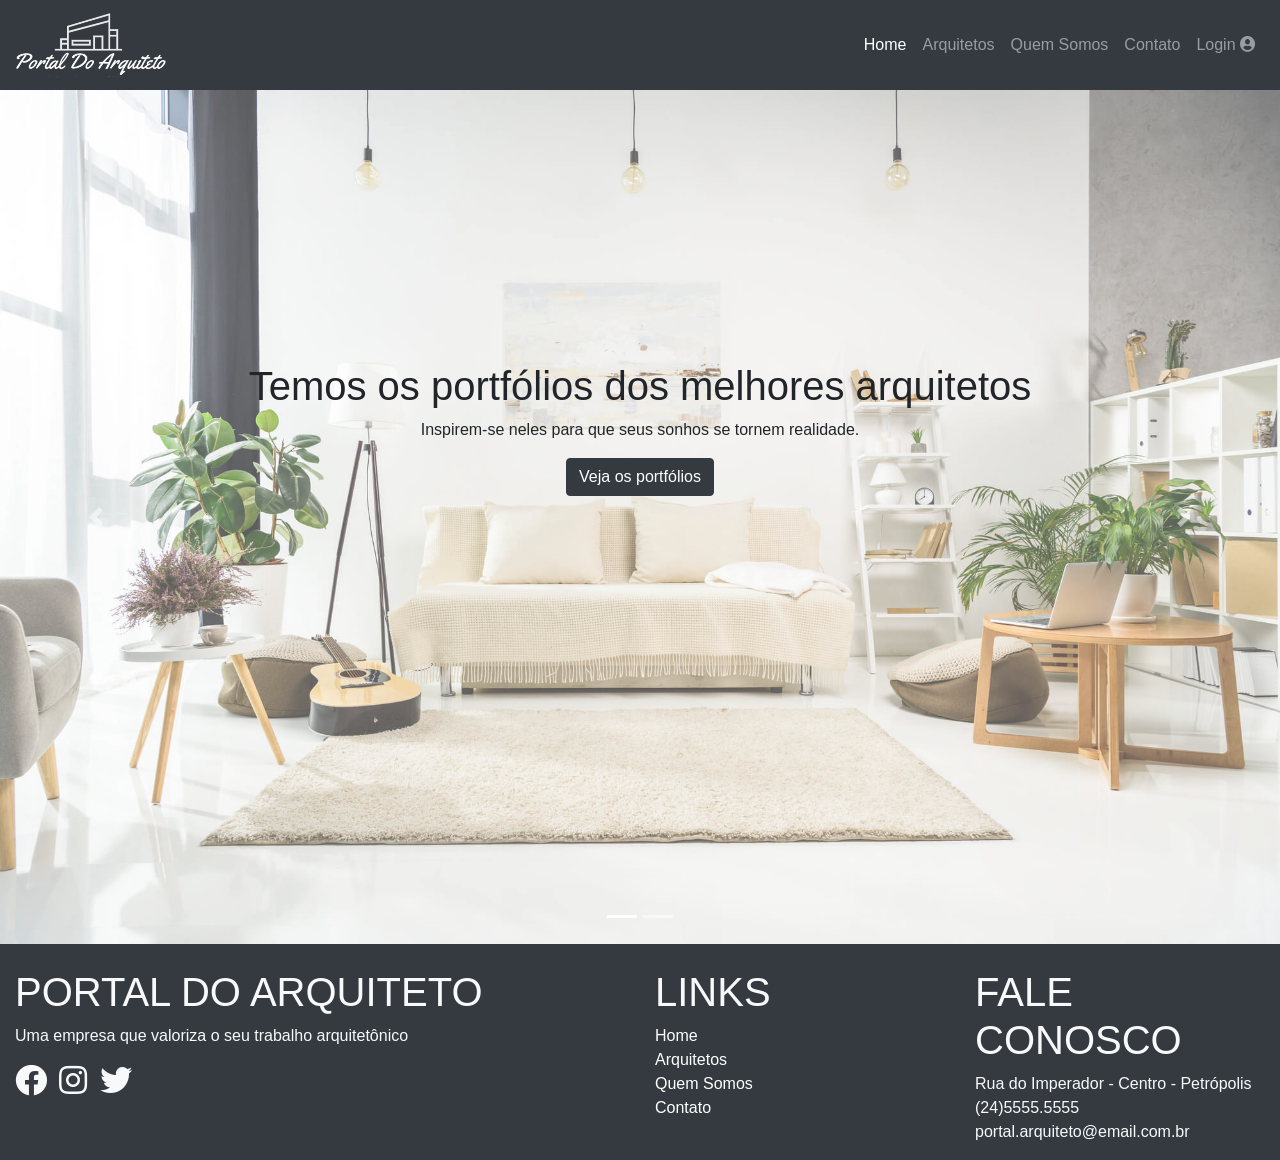
<file: ProjetoFrontEnd/index.html>
<!DOCTYPE html>
<html lang="pt-BR">

<head>
	<title>Portal do Arquiteto - Home</title>
	<meta charset="utf-8">
	<meta name="viewport" content="width=device-width, initial-scale=1">
	<link rel="sortcut icon" href="media/favicon.png" type="image/x-icon" />
	<link rel="stylesheet" href="https://maxcdn.bootstrapcdn.com/bootstrap/4.5.2/css/bootstrap.min.css">
	<script src="https://ajax.googleapis.com/ajax/libs/jquery/3.5.1/jquery.min.js"></script>
	<script src="https://cdnjs.cloudflare.com/ajax/libs/popper.js/1.16.0/umd/popper.min.js"></script>
	<script src="https://maxcdn.bootstrapcdn.com/bootstrap/4.5.2/js/bootstrap.min.js"></script>
	<link rel="stylesheet" href="https://use.fontawesome.com/releases/v5.7.0/css/all.css" />

	<style>
		.carousel-inner img {
			width: 100%;
			height: 100%;
		}
	</style>
</head>

<body>
	<noscript>Você precisa ativar o JavaScript</noscript>   
	<nav class="navbar navbar-expand-lg bg-dark navbar-dark sticky-top">
		<a class="navbar-brand" href="../index.html"><img src="media/logo-semfundo.png" alt="Portal do Arquiteto"></a>
		<button class="navbar-toggler" type="button" data-toggle="collapse" data-target="#collapsibleNavbar">
			<span class="navbar-toggler-icon"></span>
		</button>
		<div class="collapse navbar-collapse " id="collapsibleNavbar">
			<ul class="navbar-nav ml-auto">
				<li class="nav-item">
					<a class="nav-link active" href="../index.html">Home</a>
				</li>
				<li class="nav-item">
					<a class="nav-link" href="../arquitetos/arquitetos.html">Arquitetos</a>
				</li>
				<li class="nav-item">
					<a class="nav-link" href="../quem_somos/quem_somos.html">Quem Somos</a>
				</li>
				<li class="nav-item">
					<a class="nav-link" href="../contato/contato.html">Contato</a>
				</li>
				<li id="logado" class="nav-item">
					<a id='user' class='nav-link' href='../login/login.html'>Login <i
							class='fas fa-user-circle'></i></a>
				</li>
			</ul>
		</div>
	</nav>

	<div id="demo" class="carousel slide" data-ride="carousel">

		<!-- Indicators -->
		<ul class="carousel-indicators">
			<li data-target="#demo" data-slide-to="0" class="active"></li>
			<li data-target="#demo" data-slide-to="1"></li>
		</ul>

		<!-- The slideshow -->
		<div class="carousel-inner   ">
			<div class="carousel-item active">
				<img style="opacity:0.7" src="media/fundo-novo.jpg" alt="Casa Moderna">
				<div style="margin-bottom:30%" class="carousel-caption d-none d-md-block text-body">
					<h1 style="filter:drop-shadow(4px 4px 4px 4px gray) ">Temos os portfólios dos melhores arquitetos
					</h1>
					<p style="filter:drop-shadow(4px 4px 4px 4px gray)">Inspirem-se neles para que seus sonhos se tornem
						realidade.</p>
					<a href="../arquitetos/arquitetos.html"><button type="button" class="btn btn-dark mb-4 ">Veja os
							portfólios</button></a>
				</div>
			</div>
			<div class="carousel-item">
				<img style="opacity:0.7" src="media/fundo-novo-3.jpg" alt="Apto Comtemporâneo">
				<div style="margin-bottom:30%" class="carousel-caption d-none d-md-block text-body">
					<h1 style="filter:drop-shadow(4px 4px 4px 4px gray)">Temos os portfólios dos melhores arquitetos
					</h1>
					<p style="filter:drop-shadow(4px 4px 4px 4px gray)">Arquitetos monte seu portfólio.</p>
					<a href="../register/register.html"><button type="button"
							class="btn btn-dark mb-4 ">Inscreva-se</button></a>
				</div>
			</div>
		</div>

		<!-- Left and right controls -->
		<a class="carousel-control-prev" href="#demo" data-slide="prev">
			<span class="carousel-control-prev-icon"></span>
		</a>
		<a class="carousel-control-next" href="#demo" data-slide="next">
			<span class="carousel-control-next-icon"></span>
		</a>
	</div>


	<footer class="page-footer font-small pt-4 bg-dark footer-dark text-light">
		<!-- Footer Links -->
		<div class="container-fluid text-center text-md-left ">

			<!-- Grid row -->
			<div class="row">

				<!-- Grid column -->
				<div class="col-md-6 mt-md-0 mt-3">

					<!-- Content -->
					<h1>PORTAL DO ARQUITETO</h1>
					<p>Uma empresa que valoriza o seu trabalho arquitetônico</p>
					<a href="https://www.facebook.com/"><i class="fab fa-facebook fa-2x mr-2 text-light"></i></a>
					<a href="https://www.instagram.com/?hl=pt-br"><i
							class="fab fa-instagram fa-2x mr-2 text-light"></i></a>
					<a href="https://twitter.com/login?lang=pt"><i class="fab fa-twitter fa-2x mr-2 text-light"></i></a>

				</div>
				<!-- Grid column -->

				<hr class="clearfix w-100 d-md-none pb-3">

				<!-- Grid column -->
				<div class="col-md-3 mb-md-0 mb-3">

					<!-- Links -->
					<h1 class="text-uppercase">Links</h1>

					<ul class="list-unstyled">
						<li>
							<a style="color: white" href="../index.html">Home</a>
						</li>
						<li>
							<a style="color: white" href="../arquitetos/arquitetos.html">Arquitetos</a>
						</li>
						<li>
							<a style="color: white" href="../quem_somos/quem_somos.html">Quem Somos</a>
						</li>
						<li>
							<a style="color: white" href="../contato/contato.html">Contato</a>
						</li>
						
					</ul>

				</div>

				<div class="col-md-3 mb-md-0 mb-3">


					<h1 class="text-uppercase">Fale Conosco</h1>

					<ul class="list-unstyled">
						<li>
							<span>Rua do Imperador - Centro - Petrópolis</span>
						</li>
						<li>
							<span>(24)5555.5555</span>
						</li>
						<li>
							<span>portal.arquiteto@email.com.br</span>
						</li>
					</ul>
				</div>
			</div>
		</div>
	</footer>

	<script src="global.js"></script>
</body>

</html>
</file>
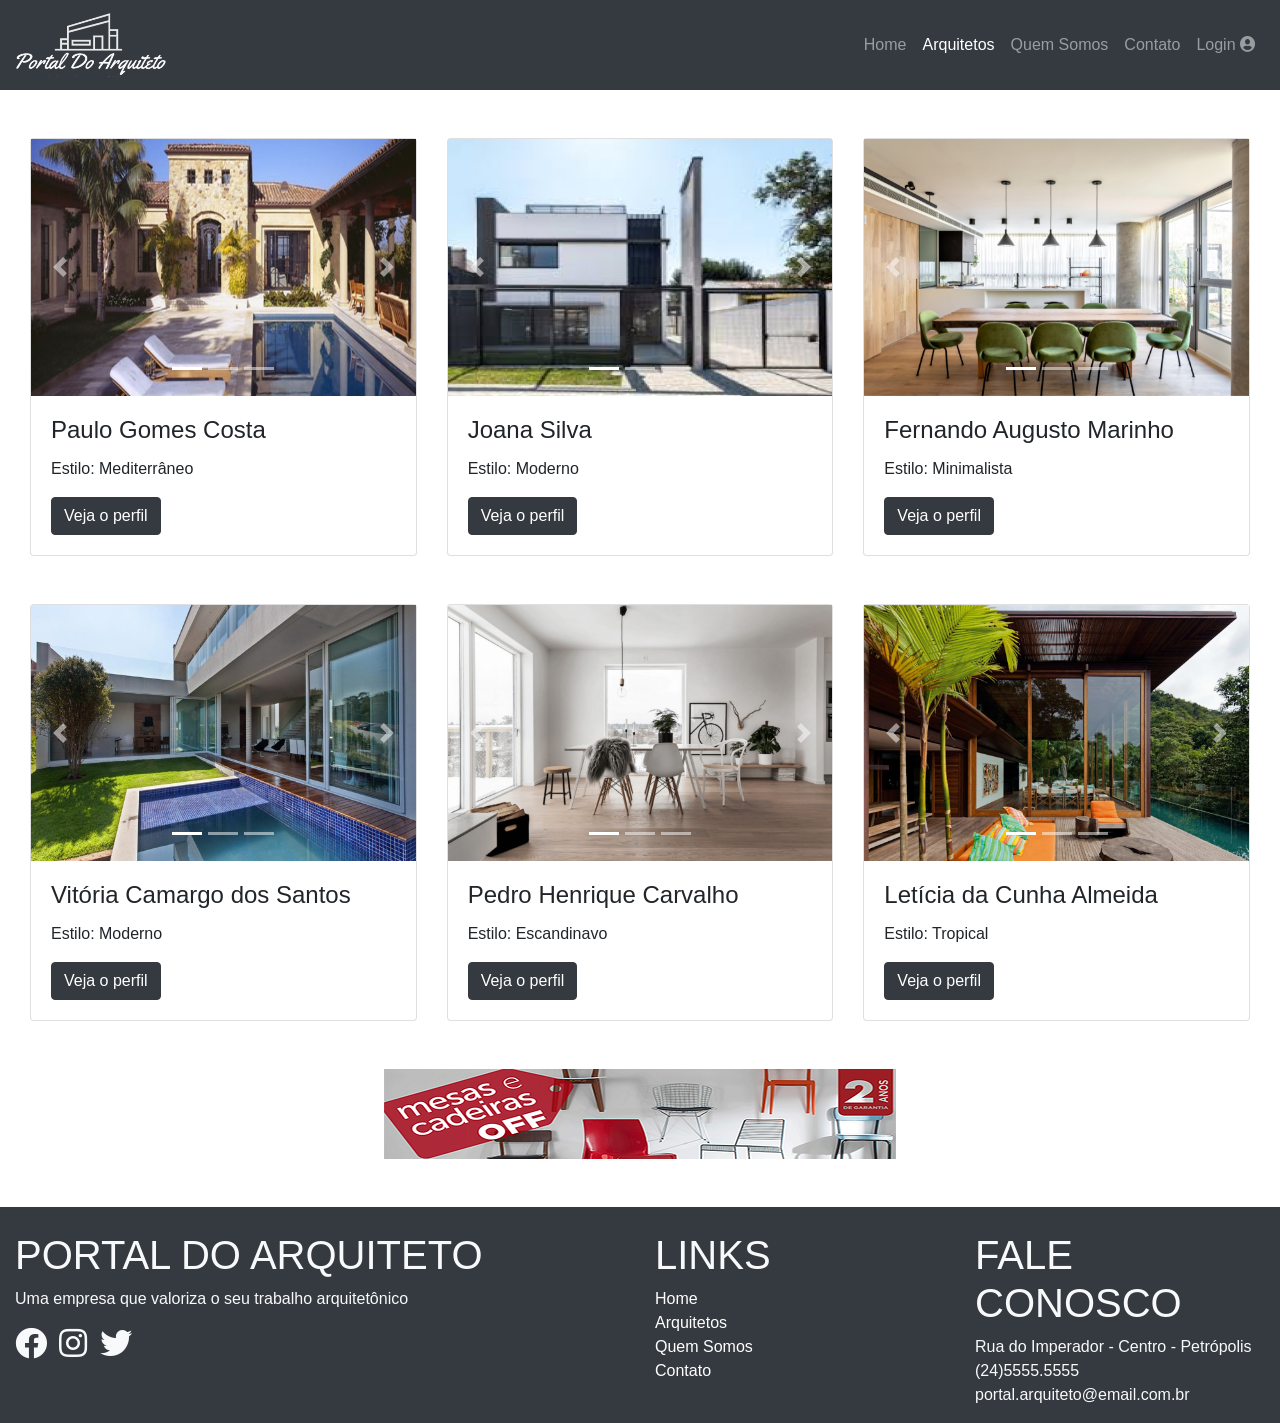
<file: ProjetoFrontEnd/arquitetos/arquitetos.html>
<!DOCTYPE html>
<html lang="pt-BR">

<head>
    <title>Portal do Arquiteto - Arquitetos</title>
    <meta charset="utf-8">
    <meta name="viewport" content="width=device-width, initial-scale=1">
    <link rel="sortcut icon" href="../media/favicon.png" type="image/x-icon" />
    <link rel="stylesheet" href="https://maxcdn.bootstrapcdn.com/bootstrap/4.5.2/css/bootstrap.min.css">
    <link rel="stylesheet" href="https://use.fontawesome.com/releases/v5.7.0/css/all.css" />
    <script src="https://ajax.googleapis.com/ajax/libs/jquery/3.5.1/jquery.min.js"></script>
    <script src="https://cdnjs.cloudflare.com/ajax/libs/popper.js/1.16.0/umd/popper.min.js"></script>
    <script src="https://maxcdn.bootstrapcdn.com/bootstrap/4.5.2/js/bootstrap.min.js"></script>

    <style>
        /* Make the image fully responsive */
        .carousel-inner img {
            width: 100%;
            height: 100%;
        }
    </style>
</head>

<body onload="slide1()">

    <noscript>Você precisa ativar o JavaScript</noscript>   
    <nav class="navbar navbar-expand-md bg-dark navbar-dark sticky-top">
        <a class="navbar-brand" href="../index.html"><img src="../media/logo-semfundo.png"></a>
        <button class="navbar-toggler" type="button" data-toggle="collapse" data-target="#collapsibleNavbar">
            <span class="navbar-toggler-icon"></span>
        </button>
        <div class="collapse navbar-collapse " id="collapsibleNavbar">
            <ul class="navbar-nav ml-auto">
                <li class="nav-item">
                    <a class="nav-link" href="../index.html">Home</a>
                </li>
                <li class="nav-item active">
                    <a class="nav-link" href="../arquitetos/arquitetos.html">Arquitetos</a>
                </li>
                <li class="nav-item">
                    <a class="nav-link" href="../quem_somos/quem_somos.html">Quem Somos</a>
                </li>
                <li class="nav-item">
                    <a class="nav-link" href="../contato/contato.html">Contato</a>
                </li>
                <li id="logado" class="nav-item">
                    <a id='user' class='nav-link' href='../login/login.html'>Login <i
                            class='fas fa-user-circle'></i></a>
                </li>
            </ul>
        </div>
    </nav>
    <div class="container-fluid ">
        <div class="row mt-5">
            <div class="col-md-12">
                <div class="card-deck ml-auto mr-auto ">
                    <div class="card">

                        <div id="demo1" class="carousel slide" data-ride="carousel">

                            <!-- Indicators -->
                            <ul class="carousel-indicators">
                                <li data-target="#demo1" data-slide-to="0" class="active"></li>
                                <li data-target="#demo1" data-slide-to="1"></li>
                                <li data-target="#demo1" data-slide-to="2"></li>
                            </ul>

                            <!-- The slideshow -->
                            <div class="carousel-inner">
                                <div class="carousel-item active">
                                    <img src="../media/mediterraneo-1.jpg" alt="Los Angeles" width="1100" height="500">
                                </div>
                                <div class="carousel-item">
                                    <img src="../media/mediterraneo-2.jpg" alt="Chicago" width="1100" height="500">
                                </div>
                                <div class="carousel-item">
                                    <img src="../media/mediterraneo-3.jpg" alt="New York" width="1100" height="500">
                                </div>
                            </div>

                            <!-- Left and right controls -->
                            <a class="carousel-control-prev" href="#demo1" data-slide="prev">
                                <span class="carousel-control-prev-icon"></span>
                            </a>
                            <a class="carousel-control-next" href="#demo1" data-slide="next">
                                <span class="carousel-control-next-icon"></span>
                            </a>
                        </div>
                        <div class="card-body">
                            <h4 class="card-title">Paulo Gomes Costa</h4>
                            <p class="card-text"> Estilo: Mediterrâneo
                            </p>
                            <a href="../profiles/profile1.html" class="btn btn-dark">Veja o perfil</a>
                        </div>
                    </div>


                    <div class="card">

                        <div id="demo2" class="carousel slide" data-ride="carousel">

                            <!-- Indicators -->
                            <ul class="carousel-indicators">
                                <li data-target="#demo2" data-slide-to="0" class="active"></li>
                                <li data-target="#demo2" data-slide-to="1"></li>
                                <li data-target="#demo2" data-slide-to="2"></li>
                            </ul>

                            <!-- The slideshow -->
                            <div class="carousel-inner">
                                <div class="carousel-item active">
                                    <img src="../media/moderno-1.jpeg" alt="Los Angeles" width="1100" height="500">
                                </div>
                                <div class="carousel-item">
                                    <img src="../media/moderno-2.jpg" alt="Chicago" width="1100" height="500">
                                </div>
                                <div class="carousel-item">
                                    <img src="../media/moderno-3.jpg" alt="New York" width="1100" height="500">
                                </div>
                            </div>

                            <!-- Left and right controls -->
                            <a class="carousel-control-prev" href="#demo2" data-slide="prev">
                                <span class="carousel-control-prev-icon"></span>
                            </a>
                            <a class="carousel-control-next" href="#demo2" data-slide="next">
                                <span class="carousel-control-next-icon"></span>
                            </a>
                        </div>
                        <div class="card-body">
                            <h4 class="card-title">Joana Silva</h4>
                            <p class="card-text">Estilo: Moderno
                            </p>
                            <a href="../profiles/profile2.html" class="btn btn-dark">Veja o perfil</a>
                        </div>
                    </div>


                    <div class="card">

                        <div id="demo3" class="carousel slide" data-ride="carousel">

                            <!-- Indicators -->
                            <ul class="carousel-indicators">
                                <li data-target="#demo3" data-slide-to="0" class="active"></li>
                                <li data-target="#demo3" data-slide-to="1"></li>
                                <li data-target="#demo3" data-slide-to="2"></li>
                            </ul>

                            <!-- The slideshow -->
                            <div class="carousel-inner">
                                <div class="carousel-item active">
                                    <img src="../media/minimalista-1.jpg" alt="Los Angeles" width="1100" height="500">
                                </div>
                                <div class="carousel-item">
                                    <img src="../media/minimalista-2.jpg" alt="Chicago" width="1100" height="500">
                                </div>
                                <div class="carousel-item">
                                    <img src="../media/minimalista-3.jpg" alt="New York" width="1100" height="500">
                                </div>
                            </div>

                            <!-- Left and right controls -->
                            <a class="carousel-control-prev" href="#demo3" data-slide="prev">
                                <span class="carousel-control-prev-icon"></span>
                            </a>
                            <a class="carousel-control-next" href="#demo3" data-slide="next">
                                <span class="carousel-control-next-icon"></span>
                            </a>
                        </div>
                        <div class="card-body">
                            <h4 class="card-title">Fernando Augusto Marinho</h4>
                            <p class="card-text">Estilo: Minimalista
                            </p>
                            <a href="../profiles/profile3.html" class="btn btn-dark">Veja o perfil</a>
                        </div>
                    </div>
                </div>
            </div>
        </div>




        <div class="row mt-5">
            <div class="col-md-12">
                <div class="card-deck ml-auto mr-auto mb-5">
                    <div class="card">

                        <div id="demo4" class="carousel slide" data-ride="carousel">

                            <!-- Indicators -->
                            <ul class="carousel-indicators">
                                <li data-target="#demo4" data-slide-to="0" class="active"></li>
                                <li data-target="#demo4" data-slide-to="1"></li>
                                <li data-target="#demo4" data-slide-to="2"></li>
                            </ul>

                            <!-- The slideshow -->
                            <div class="carousel-inner">
                                <div class="carousel-item active">
                                    <img src="../media/moderno-vitoria1.jpg" alt="Los Angeles" width="1100"
                                        height="500">
                                </div>
                                <div class="carousel-item">
                                    <img src="../media/moderno-vitoria2.jpg" alt="Chicago" width="1100" height="500">
                                </div>
                                <div class="carousel-item">
                                    <img src="../media/moderno-vitoria3.jpg" alt="New York" width="1100" height="500">
                                </div>
                            </div>

                            <!-- Left and right controls -->
                            <a class="carousel-control-prev" href="#demo4" data-slide="prev">
                                <span class="carousel-control-prev-icon"></span>
                            </a>
                            <a class="carousel-control-next" href="#demo4" data-slide="next">
                                <span class="carousel-control-next-icon"></span>
                            </a>
                        </div>
                        <div class="card-body">
                            <h4 class="card-title">Vitória Camargo dos Santos</h4>
                            <p class="card-text">Estilo: Moderno
                            </p>
                            <a href="../profiles/profile4.html" class="btn btn-dark">Veja o perfil</a>
                        </div>
                    </div>


                    <div class="card">

                        <div id="demo5" class="carousel slide" data-ride="carousel">

                            <!-- Indicators -->
                            <ul class="carousel-indicators">
                                <li data-target="#demo5" data-slide-to="0" class="active"></li>
                                <li data-target="#demo5" data-slide-to="1"></li>
                                <li data-target="#demo5" data-slide-to="2"></li>
                            </ul>

                            <!-- The slideshow -->
                            <div class="carousel-inner">
                                <div class="carousel-item active">
                                    <img src="../media/escandinavo-1.png" alt="Los Angeles" width="1100" height="500">
                                </div>
                                <div class="carousel-item">
                                    <img src="../media/escandinavo-2.jpg" alt="Chicago" width="1100" height="500">
                                </div>
                                <div class="carousel-item">
                                    <img src="../media/escandinavo-3.jpg" alt="New York" width="1100" height="500">
                                </div>
                            </div>

                            <!-- Left and right controls -->
                            <a class="carousel-control-prev" href="#demo5" data-slide="prev">
                                <span class="carousel-control-prev-icon"></span>
                            </a>
                            <a class="carousel-control-next" href="#demo5" data-slide="next">
                                <span class="carousel-control-next-icon"></span>
                            </a>
                        </div>
                        <div class="card-body">
                            <h4 class="card-title">Pedro Henrique Carvalho</h4>
                            <p class="card-text"> Estilo: Escandinavo
                            </p>
                            <a href="../profiles/profile5.html" class="btn btn-dark">Veja o perfil</a>
                        </div>
                    </div>


                    <div class="card">

                        <div id="demo6" class="carousel slide" data-ride="carousel">

                            <!-- Indicators -->
                            <ul class="carousel-indicators">
                                <li data-target="#demo6" data-slide-to="0" class="active"></li>
                                <li data-target="#demo6" data-slide-to="1"></li>
                                <li data-target="#demo6" data-slide-to="2"></li>
                            </ul>

                            <!-- The slideshow -->
                            <div class="carousel-inner">
                                <div class="carousel-item active">
                                    <img src="../media/tropical-1.jpg" alt="Los Angeles" width="1100" height="500">
                                </div>
                                <div class="carousel-item">
                                    <img src="../media/tropical-2.jpg" alt="Chicago" width="1100" height="500">
                                </div>
                                <div class="carousel-item">
                                    <img src="../media/tropical-3.jpg" alt="New York" width="1100" height="500">
                                </div>
                            </div>

                            <!-- Left and right controls -->
                            <a class="carousel-control-prev" href="#demo6" data-slide="prev">
                                <span class="carousel-control-prev-icon"></span>
                            </a>
                            <a class="carousel-control-next" href="#demo6" data-slide="next">
                                <span class="carousel-control-next-icon"></span>
                            </a>
                        </div>
                        <div class="card-body">
                            <h4 class="card-title">Letícia da Cunha Almeida</h4>
                            <p class="card-text">Estilo: Tropical
                            </p>
                            <a href="../profiles/profile6.html" class="btn btn-dark">Veja o perfil</a>
                        </div>
                    </div>

                </div>
            </div>
        </div>
    </div>

    <div>
        <div class="row">
            <div class="col-md-12 mb-5">
                <img class="img-fluid mx-auto d-block" id="imgtopo">
            </div>
        </div>
    </div>

    <footer class="page-footer font-small pt-4 bg-dark footer-dark text-light">
        <!-- Footer Links -->
        <div class="container-fluid text-center text-md-left ">

            <!-- Grid row -->
            <div class="row">

                <!-- Grid column -->
                <div class="col-md-6 mt-md-0 mt-3">

                    <!-- Content -->
                    <h1>PORTAL DO ARQUITETO</h1>
                    <p>Uma empresa que valoriza o seu trabalho arquitetônico</p>
                    <a href="https://www.facebook.com/"><i class="fab fa-facebook fa-2x mr-2 text-light"></i></a>
                    <a href="https://www.instagram.com/?hl=pt-br"><i
                            class="fab fa-instagram fa-2x mr-2 text-light"></i></a>
                    <a href="https://twitter.com/login?lang=pt"><i class="fab fa-twitter fa-2x mr-2 text-light"></i></a>

                </div>
                <!-- Grid column -->

                <hr class="clearfix w-100 d-md-none pb-3">

                <!-- Grid column -->
                <div class="col-md-3 mb-md-0 mb-3">

                    <!-- Links -->
                    <h1 class="text-uppercase">Links</h1>

                    <ul class="list-unstyled">
                        <li>
                            <a style="color: white" href="../index.html">Home</a>
                        </li>
                        <li>
                            <a style="color: white" href="../arquitetos/arquitetos.html">Arquitetos</a>
                        </li>
                        <li>
                            <a style="color: white" href="../quem_somos/quem_somos.html">Quem Somos</a>
                        </li>
                        <li>
                            <a style="color: white" href="../contato/contato.html">Contato</a>
                        </li>
                        
                    </ul>

                </div>

                <div class="col-md-3 mb-md-0 mb-3">


                    <h1 class="text-uppercase">Fale Conosco</h1>

                    <ul class="list-unstyled">
                        <li>
                            <span>Rua do Imperador - Centro - Petrópolis</span>
                        </li>
                        <li>
                            <span>(24)5555.5555</span>
                        </li>
                        <li>
                            <span>portal.arquiteto@email.com.br</span>
                        </li>
                    </ul>
                </div>
            </div>
        </div>
    </footer>

    <script type="text/javascript">
        function slide1() {
            document.getElementById('imgtopo').src = "../media/banner1.png";
            setTimeout("slide2()", 4000)
        }
        function slide2() {
            document.getElementById('imgtopo').src = "../media/banner2.png";
            setTimeout("slide3()", 4000)
        }
        function slide3() {
            document.getElementById('imgtopo').src = "../media/banner3.png";
            setTimeout("slide1()", 4000)
        }
    </script>

    <script src="../global.js"></script>

</body>

</html>
</file>
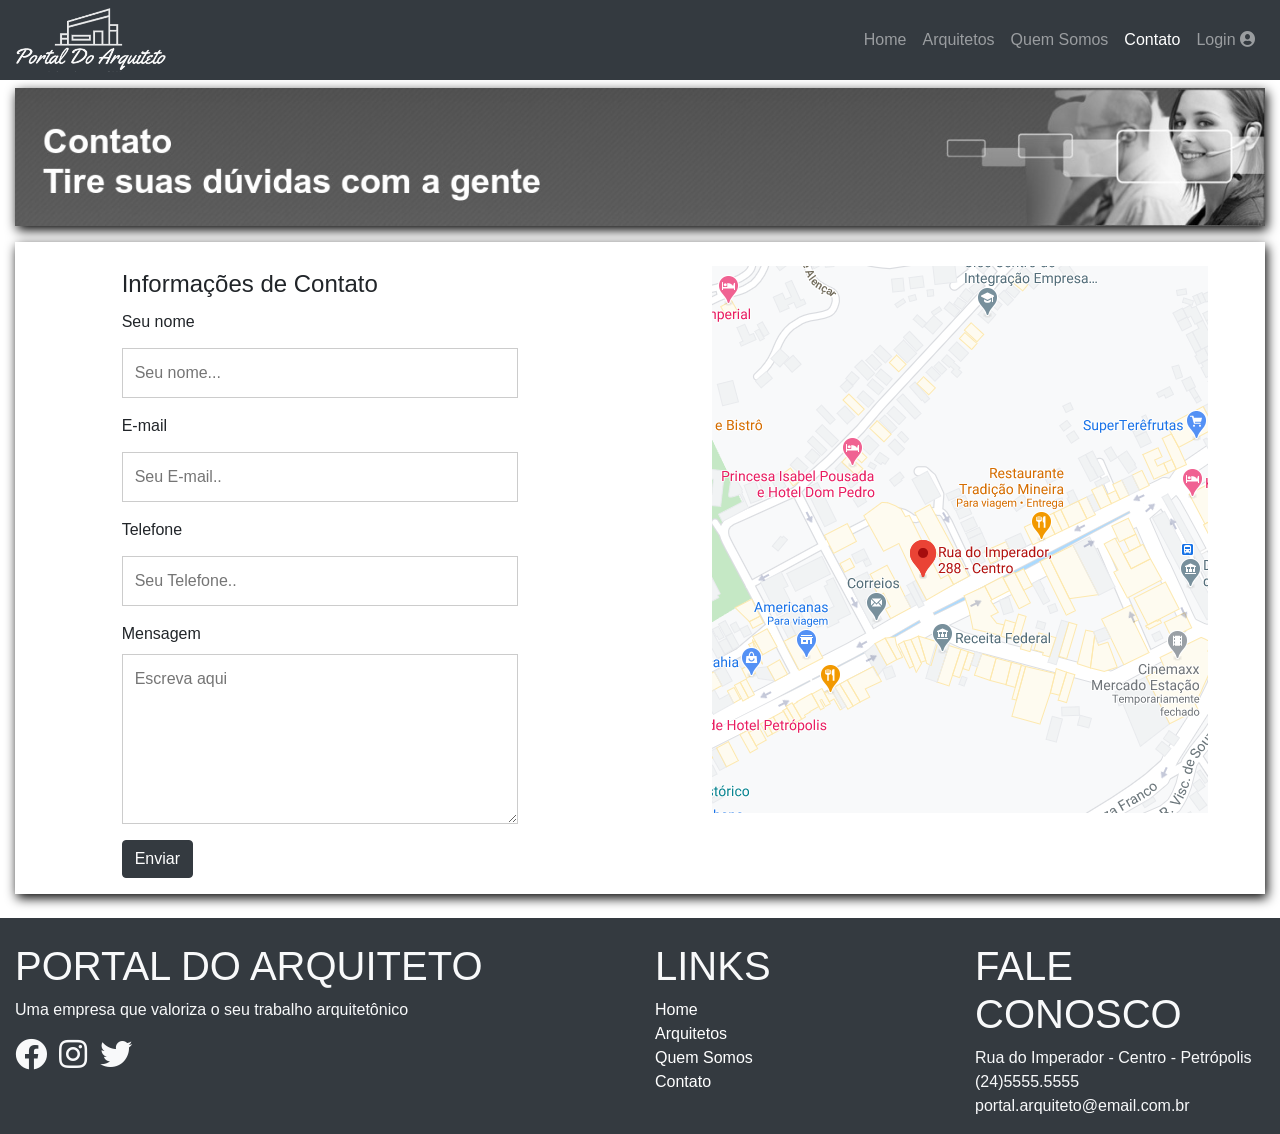
<file: ProjetoFrontEnd/contato/contato.html>
<html lang="pt-BR">

<head>
    <title>Portal do Arquiteto - Contato</title>
    <meta charset="utf-8">
    <meta name="viewport" content="width=device-width, initial-scale=1">
    <link rel="sortcut icon" href="../media/favicon.png" type="image/x-icon" />
    <link rel="stylesheet" href="contato.css">
    <link rel="stylesheet" href="https://maxcdn.bootstrapcdn.com/bootstrap/4.5.2/css/bootstrap.min.css">
    <link rel="stylesheet" href="https://use.fontawesome.com/releases/v5.7.0/css/all.css"
        integrity="sha384-lZN37f5QGtY3VHgisS14W3ExzMWZxybE1SJSEsQp9S+oqd12jhcu+A56Ebc1zFSJ" crossorigin="anonymous">
    <script src="https://ajax.googleapis.com/ajax/libs/jquery/3.5.1/jquery.min.js"></script>
    <script src="https://cdnjs.cloudflare.com/ajax/libs/popper.js/1.16.0/umd/popper.min.js"></script>
    <script src="https://maxcdn.bootstrapcdn.com/bootstrap/4.5.2/js/bootstrap.min.js"></script>
</head>

<body>
    <noscript>Você precisa ativar o JavaScript</noscript>   
    <nav class="navbar navbar-expand-md bg-dark navbar-dark sticky-top">
        <a href="../index.html"><img src="../media/logo-semfundo.png" alt="logo voltar para página principal"></a>
        <button class="navbar-toggler" type="button" data-toggle="collapse" data-target="#collapsibleNavbar">
            <span class="navbar-toggler-icon"></span>
        </button>
        <div class="collapse navbar-collapse " id="collapsibleNavbar">
            <ul class="navbar-nav ml-auto">
                <li class="nav-item">
                    <a class="nav-link" href="../index.html">Home</a>
                </li>
                <li class="nav-item">
                    <a class="nav-link" href="../arquitetos/arquitetos.html">Arquitetos</a>
                </li>
                <li class="nav-item">
                    <a class="nav-link" href="../quem_somos/quem_somos.html">Quem Somos</a>
                </li>
                <li class="nav-item active ">
                    <a class="nav-link" href="../contato/contato.html">Contato</a>
                </li>
                <li id="logado" class="nav-item">
					<a id='user' class='nav-link' href='../login/login.html'>Login <i
							class='fas fa-user-circle'></i></a>
				</li>
            </ul>
        </div>
    </nav>

    <div class="container-fluid mb-4" style="filter:drop-shadow(2px 4px 6px black) ">
        <div>
            <img class="img-fluid w-100 mt-2" src="../media/topo.jpg" alt="banner contato">
        </div>
        <div class="corpo">
            <div class="row mt-3">
                <div class="col-md-4 col-sm-8 col-8 ml-auto mr-auto mt-4">
                    <form>
                        <fieldset>
                            <legend>Informações de Contato</legend>
                            <label for="nome">Seu nome</label>
                            <input type="text" id="nome" nome="nome" placeholder="Seu nome... " required>
                            <label for="email">E-mail</label>
                            <input type="email" id="email" email="E-mail" placeholder="Seu E-mail.." required>
                            <label for="telefone">Telefone</label>
                            <input type="text" id="telefone" telefone="telefone" placeholder="Seu Telefone.. " required>
                            <label for="mensagem">Mensagem</label>
                            <textarea id="mensagem" mensagem="mensagem" placeholder="Escreva aqui" required
                                style="height:170px"></textarea>
                        </fieldset>
                        <button type="submit" class="btn btn-dark mt-3 ">Enviar</button>
                    </form>
                </div>
                <div class="col-md-6">
                    <div class="mapa mt-4">
                        <a
                            href="https://www.google.com/maps/place/Rua+do+Imperador,+288+-+Centro,+Petr%C3%B3polis+-+RJ,+25620-000/@-22.5082792,-43.1748957,17z/data=!3m1!4b1!4m5!3m4!1s0x990f5cf4d6a253:0x4e4e60b9e156a5e!8m2!3d-22.5082792!4d-43.172707">
                            <img class="img-fluid mx-auto d-block" src="../media/mapalogo.png"
                                alt="mapa portal do arquiteto">
                        </a>
                    </div>
                </div>
            </div>
        </div>
    </div>
    <footer class="page-footer font-small pt-4 bg-dark footer-dark text-light">
        <!-- Footer Links -->
        <div class="container-fluid text-center text-md-left ">

            <!-- Grid row -->
            <div class="row">

                <!-- Grid column -->
                <div class="col-md-6 mt-md-0 mt-3">

                    <!-- Content -->
                    <h1>PORTAL DO ARQUITETO</h1>
                    <p>Uma empresa que valoriza o seu trabalho arquitetônico</p>
                    <a href="https://www.facebook.com/"><i
                            class="fab fa-facebook fa-2x mr-2 text-light"></i></a>
                    <a href="https://www.instagram.com/?hl=pt-br"><i
                            class="fab fa-instagram fa-2x mr-2 text-light"></i></a>
                    <a href="https://twitter.com/login?lang=pt"><i
                            class="fab fa-twitter fa-2x mr-2 text-light"></i></a>

                </div>
                <!-- Grid column -->

                <hr class="clearfix w-100 d-md-none pb-3">

                <!-- Grid column -->
                <div class="col-md-3 mb-md-0 mb-3">

                    <!-- Links -->
                    <h1 class="text-uppercase">Links</h1>

                    <ul class="list-unstyled">
                        <li>
                            <a style="color: white" href="../index.html">Home</a>
                        </li>
                        <li>
                            <a style="color: white" href="../arquitetos/arquitetos.html">Arquitetos</a>
                        </li>
                        <li>
                            <a style="color: white" href="../quem_somos/quem_somos.html">Quem Somos</a>
                        </li>
                        <li>
                            <a style="color: white" href="../contato/contato.html">Contato</a>
                        </li>
        
                    </ul>

                </div>

                <div class="col-md-3 mb-md-0 mb-3">


                    <h1 class="text-uppercase">Fale Conosco</h1>

                    <ul class="list-unstyled">
                        <li>
                            <span>Rua do Imperador - Centro - Petrópolis</span>
                        </li>
                        <li>
                            <span>(24)5555.5555</span>
                        </li>
                        <li>
                            <span>portal.arquiteto@email.com.br</span>
                        </li>
                    </ul>
                </div>
            </div>
        </div>
    </footer>
    <script src="../global.js"></script>
</body>

</html>
</file>
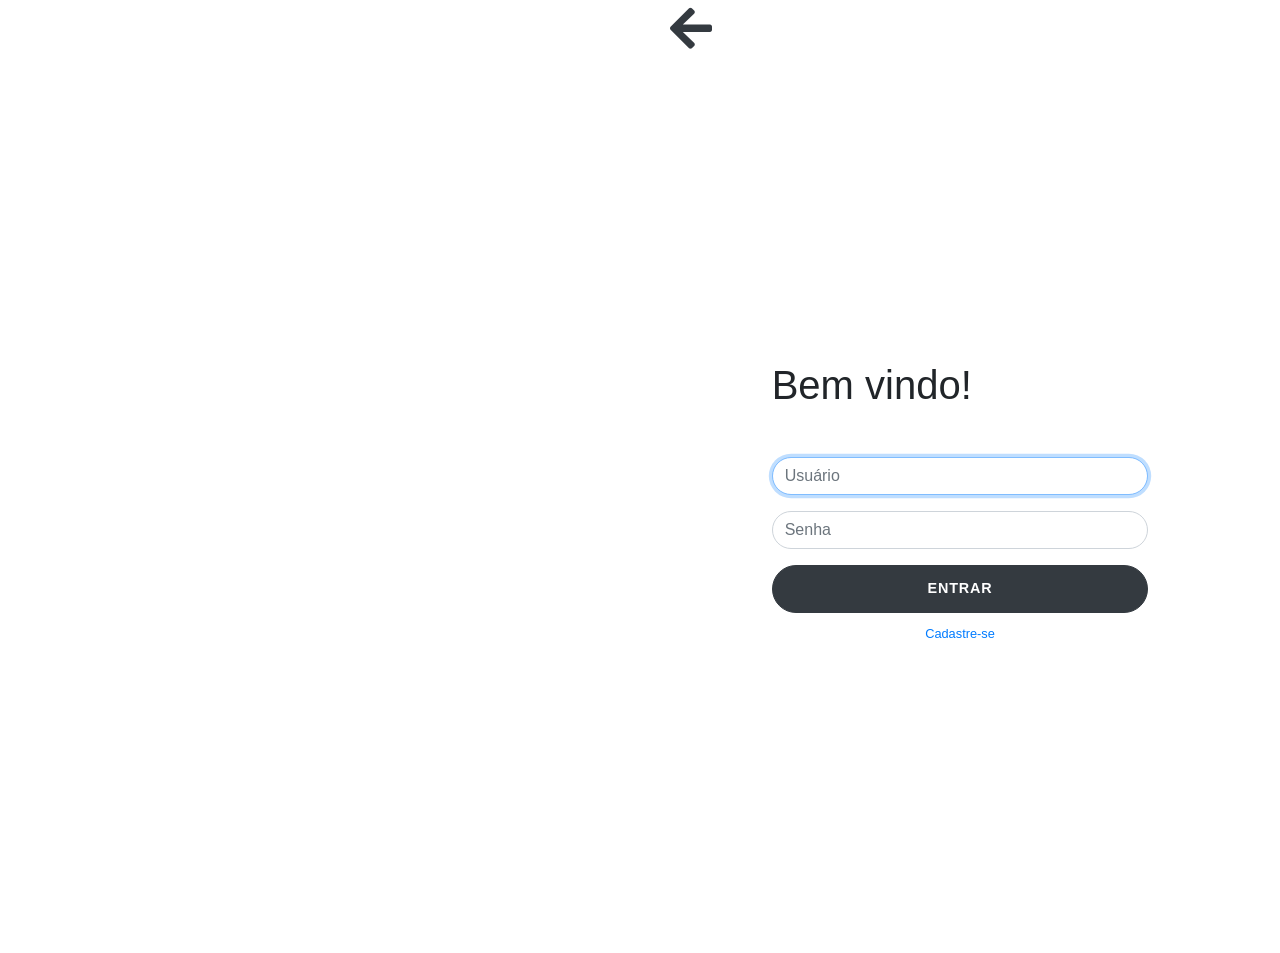
<file: ProjetoFrontEnd/login/login.html>
<!DOCTYPE html>
<html lang="pt-BR">

<head>
  <title>Login</title>
  <meta charset="UTF-8">
  <meta name="viewport" content="width=device-width, initial-scale=1">
  <link rel="sortcut icon" href="../media/favicon.png" type="image/x-icon" />
  <link rel="stylesheet" href="https://maxcdn.bootstrapcdn.com/bootstrap/4.5.2/css/bootstrap.min.css">
  <link rel="stylesheet" href="styles.css">
  <link rel="stylesheet" href="https://use.fontawesome.com/releases/v5.7.0/css/all.css">
</head>

<body>
  <noscript>Você precisa ativar o JavaScript</noscript>   
  <div class="container-fluid">
    <div class="row">

      <div class="d-none d-md-flex col-md-4 col-lg-6 bg-image"></div>
      <div class="col-md-8 col-lg-6">
        <div class="container mt-1">
          <div class="row">
            <div class="col-md-9 col-lg-8">
              <a href="../index.html"> <i class="fa fa-arrow-left fa-3x text-dark"> </i></a>
            </div>
          </div>
        </div>
        <div class="login d-flex align-items-center py-5">
          <div class="container">

            <div class="row">
              <div class="col-md-9 col-lg-8 mx-auto">
                <h1 class="login-heading mb-5">Bem vindo!</h1>

                <form name="login-form" action="../index.html">
                  <div class="form-label-group">
                    <input type="text" name="usuario" class="form-control" placeholder="Usuário" required autofocus />
                  </div>
                  <p id="errousuario">Campo obrigatório.</p>
                  <div class="form-label-group">
                    <input type="password" name="senha" class="form-control" placeholder="Senha" required />
                  </div>
                  <p id="errosenha">Campo obrigatório.</p>

                  <p id="error">Usuário ou senha incorreto! tente novamente.</p>
                  <button class="btn btn-lg btn-dark btn-block btn-login text-uppercase font-weight-bold mb-2"
                    type="submit" onClick="doLogin(this.form)">Entrar</button>

                  <div class="text-center">
                    <a class="small" href="../register/register.html">Cadastre-se</a></div>
                </form>
              </div>
            </div>
          </div>
        </div>
      </div>
    </div>
  </div>
  <script src="login.js"></script>
</body>

</html>
</file>
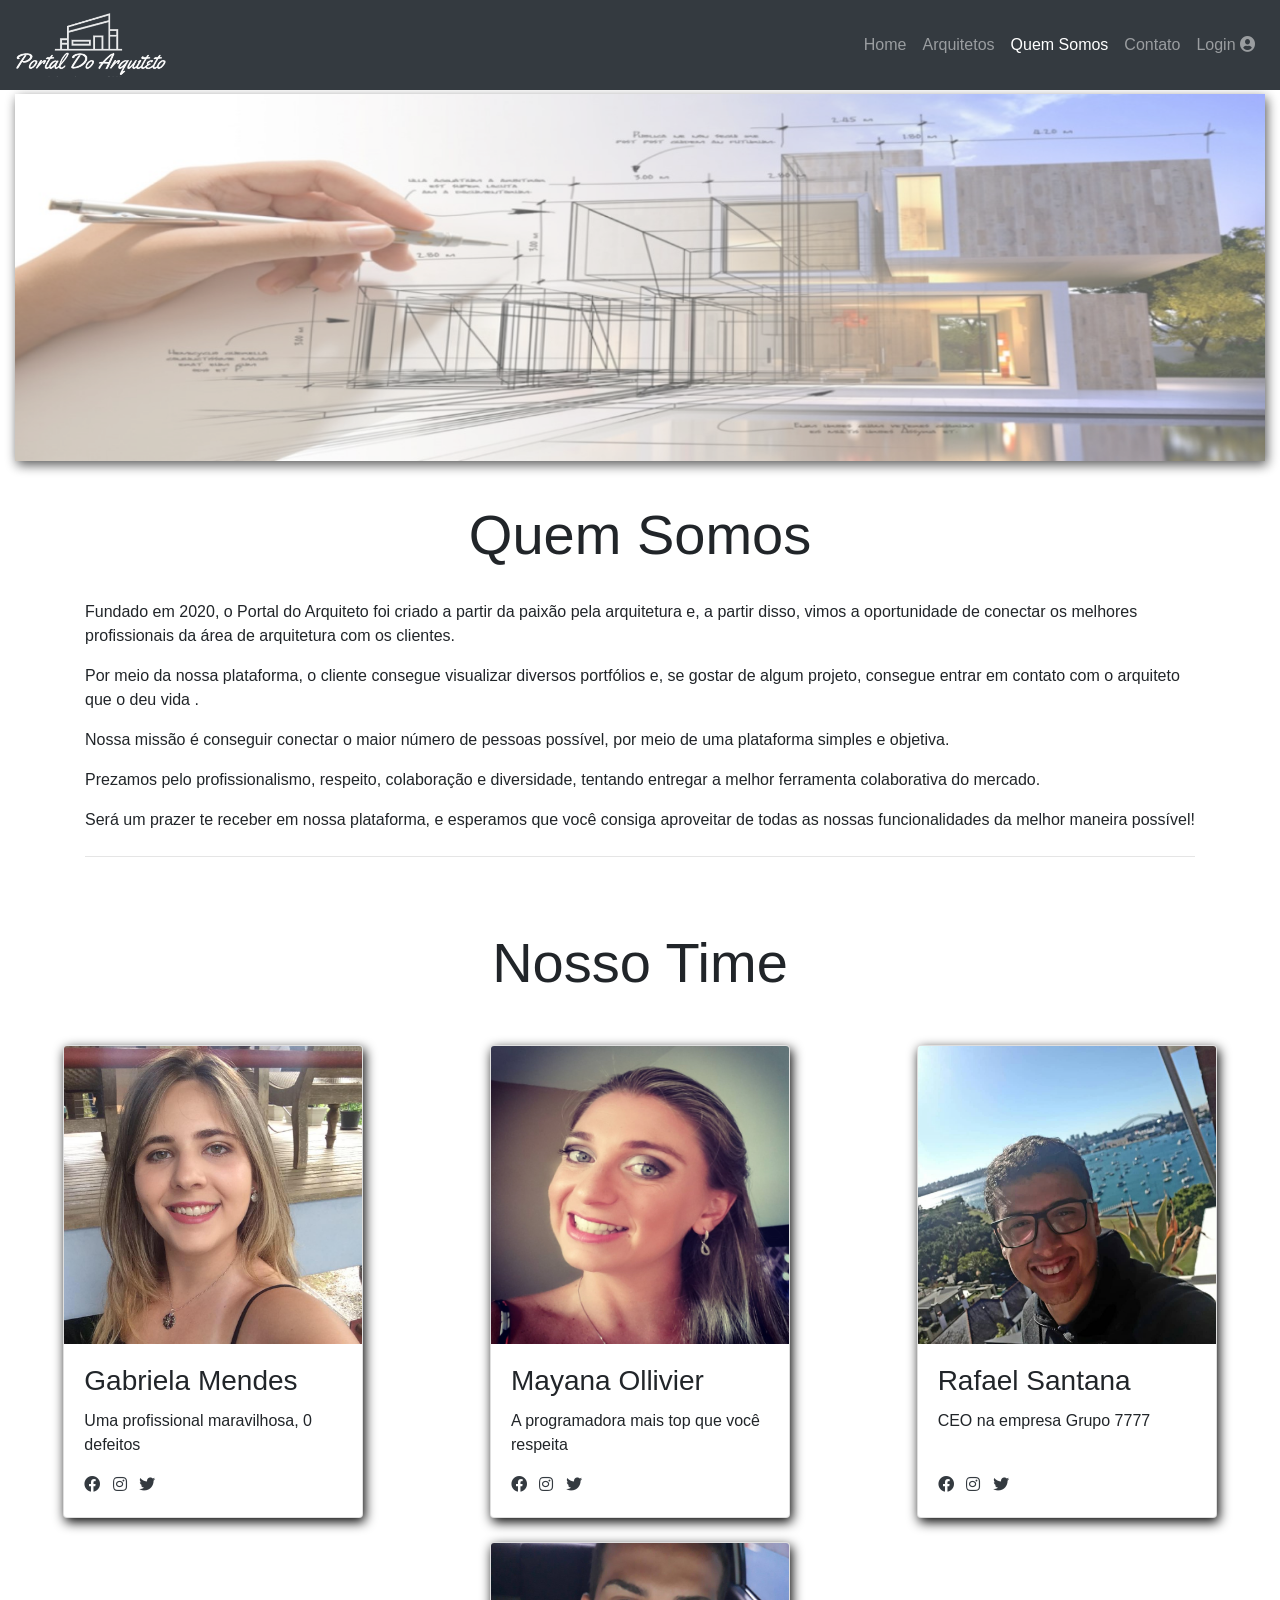
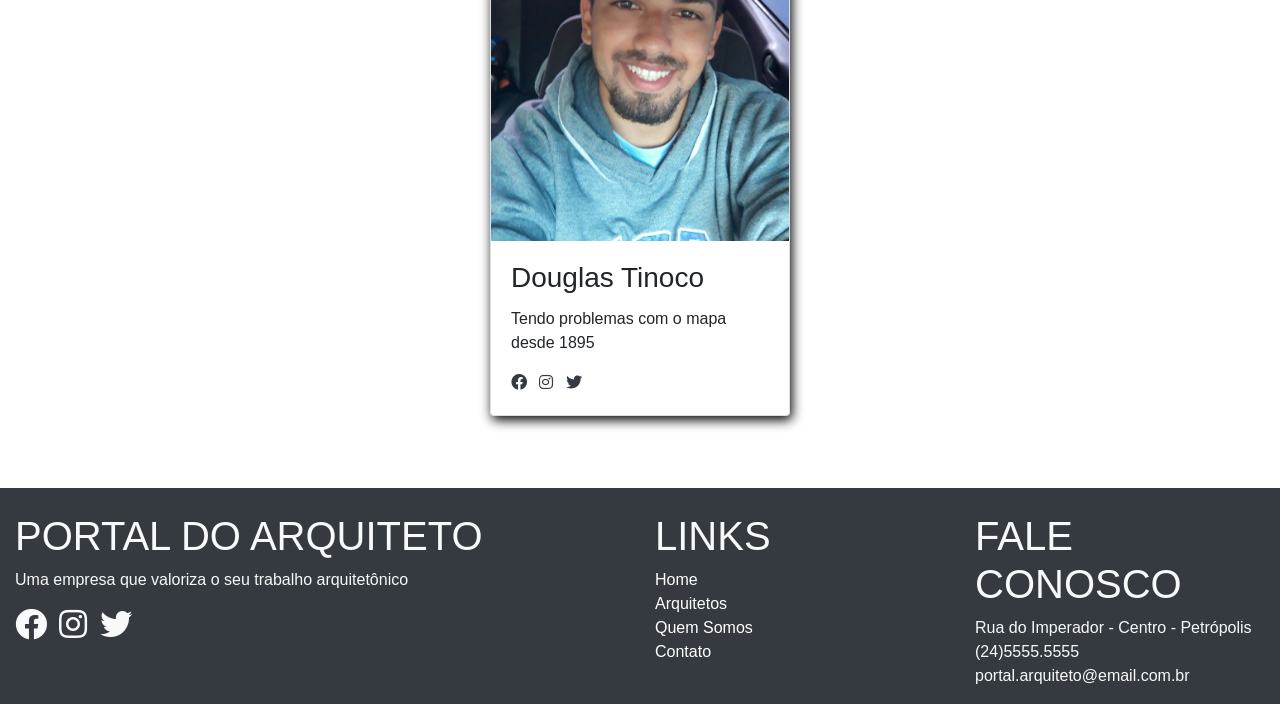
<file: ProjetoFrontEnd/quem_somos/quem_somos.html>
<!DOCTYPE html>
<html lang="pt-BR">

<head>
	<title>Portal do Arquiteto - Quem Somos</title>
	<meta charset="utf-8">
	<meta name="viewport" content="width=device-width, initial-scale=1">
	<link rel="sortcut icon" href="../media/favicon.png" type="image/x-icon" />
	<link rel="stylesheet" href="https://maxcdn.bootstrapcdn.com/bootstrap/4.5.2/css/bootstrap.min.css">
	<link rel="stylesheet" href="https://use.fontawesome.com/releases/v5.7.0/css/all.css" />
	<script src="https://ajax.googleapis.com/ajax/libs/jquery/3.5.1/jquery.min.js"></script>
	<script src="https://cdnjs.cloudflare.com/ajax/libs/popper.js/1.16.0/umd/popper.min.js"></script>
	<script src="https://maxcdn.bootstrapcdn.com/bootstrap/4.5.2/js/bootstrap.min.js"></script>

	<style>
		/* Make the image fully responsive */
		.carousel-inner img {
			width: 100%;
			height: 100%;
		}
	</style>
</head>

<body>
	<noscript>Você precisa ativar o JavaScript</noscript>
	<header>
		<nav class="navbar navbar-expand-md bg-dark navbar-dark sticky-top">
			<a class="navbar-brand" href="../index.html"><img src="../media/logo-semfundo.png"></a>
			<button class="navbar-toggler" type="button" data-toggle="collapse" data-target="#collapsibleNavbar">
				<span class="navbar-toggler-icon"></span>
			</button>
			<div class="collapse navbar-collapse " id="collapsibleNavbar">
				<ul class="navbar-nav ml-auto">
					<li class="nav-item">
						<a class="nav-link" href="../index.html">Home</a>
					</li>
					<li class="nav-item">
						<a class="nav-link" href="../arquitetos/arquitetos.html">Arquitetos</a>
					</li>
					<li class="nav-item active">
						<a class="nav-link" href="../quem_somos/quem_somos.html">Quem Somos</a>
					</li>
					<li class="nav-item">
						<a class="nav-link" href="../contato/contato.html">Contato</a>
					</li>
					<li id="logado" class="nav-item">
						<a id='user' class='nav-link' href='../login/login.html'>Login <i
								class='fas fa-user-circle'></i></a>
					</li>
				</ul>
			</div>
		</nav>
	</header>

	<div class="container-fluid mt-1">
		<div class="row">
			<div class="col-md-12">

				<img style="width: inherit; height:90%; filter:drop-shadow(2px 4px 6px black); opacity: 0.65;"
					class="imagem mx-auto d-block" src="../media/sobre-fundo.jpg">
			</div>

		</div>
	</div>

	<div class="container">
		<div class="row ">
			<div class="col-md-12">
				<h1 class="display-4 text-center">Quem Somos</h1>
				<br>

				<p>Fundado em 2020, o Portal do Arquiteto foi criado a partir da paixão pela arquitetura e, a partir
					disso, vimos a oportunidade de conectar os melhores
					profissionais da área de arquitetura com os clientes.</p>
				<p>Por meio da nossa plataforma, o cliente consegue visualizar diversos portfólios e, se gostar de
					algum
					projeto, consegue entrar em contato com o arquiteto que o deu vida .</p>
				<p>Nossa missão é conseguir conectar o maior número de pessoas possível, por meio de uma plataforma
					simples e objetiva.</p>
				<p>Prezamos pelo profissionalismo, respeito, colaboração e diversidade, tentando entregar a melhor
					ferramenta colaborativa do mercado.</p>
				<p>Será um prazer te receber em nossa plataforma, e esperamos que você consiga aproveitar de todas as
					nossas funcionalidades da melhor maneira possível!</p>

				<p class="lead">
					<hr class="my-4">
			</div>
		</div>

	</div>




	<h2 class="display-4 text-center mt-5">Nosso Time</h1>
		<div style="filter:drop-shadow(2px 4px 6px black) " class="container-fluid pt-4 z-depth-4">

			<div class="row mt-3 mb-5">

				<div class="card-deck ml-auto mr-auto ">
					<div class="card mb-4" style="width:300px">
						<img class="card-img-top" src="../media/gabi-arquiteto.jpg" alt="Foto da integrante Gabriela"
							style="width:100%">
						<div class="card-body">
							<h3 class="card-title">Gabriela Mendes</h3>
							<p class="card-text">Uma profissional maravilhosa, 0 defeitos
							</p>
							<a href="http://www.facebook.com"> <i class="fab fa-facebook fa-2 mr-2 text-dark"></i></a>
							<a href="http://www.instagram.com"> <i class="fab fa-instagram fa-2 mr-2 text-dark"></i></a>
							<a href="http://www.twitter.com"> <i class="fab fa-twitter fa-2 mr-2 text-dark"></i></a>
						</div>
					</div>
				</div>
				<div class="card-deck ml-auto mr-auto">
					<div class="card mb-4" style="width:300px">
						<img class="card-img-top" src="../media/mayana-arquiteto.jpeg" alt="Foto da integrante Mayana"
							style="width:100%">
						<div class="card-body">
							<h3 class="card-title">Mayana Ollivier</h3>
							<p class="card-text">A programadora mais top que você respeita
							</p>
							<a href="http://www.facebook.com"> <i class="fab fa-facebook fa-2 mr-2 text-dark"></i></a>
							<a href="http://www.instagram.com"> <i class="fab fa-instagram fa-2 mr-2 text-dark"></i></a>
							<a href="http://www.twitter.com"> <i class="fab fa-twitter fa-2 mr-2 text-dark"></i></a>
						</div>
					</div>
				</div>
				<div class="card-deck ml-auto mr-auto">
					<div class="card mb-4" style="width:300px">
						<img class="card-img-top" src="../media/rafael-arquiteto.jpg" alt="Foto do integrante Rafael"
							style="width:100%">
						<div class="card-body">
							<h3 class="card-title">Rafael Santana</h3>
							<p class="card-text">CEO na empresa Grupo 7777
							</p>
							<br>
							<a href="http://www.facebook.com"> <i class="fab fa-facebook fa-2 mr-2 text-dark"></i></a>
							<a href="http://www.instagram.com"> <i class="fab fa-instagram fa-2 mr-2 text-dark"></i></a>
							<a href="http://www.twitter.com"> <i class="fab fa-twitter fa-2 mr-2 text-dark"></i></a>
						</div>
					</div>
				</div>
				<div class="card-deck ml-auto mr-auto">
					<div class="card mb-4" style="width:300px">
						<img class="card-img-top" src="../media/douglas-arquiteto.jpg" alt="Foto do integrante Douglas"
							style="width:100%">
						<div class="card-body">
							<h3 class="card-title">Douglas Tinoco</h3>
							<p class="card-text">Tendo problemas com o mapa desde 1895
							</p>
							<a href="http://www.facebook.com"> <i class="fab fa-facebook fa-2 mr-2 text-dark"></i></a>
							<a href="http://www.instagram.com"> <i class="fab fa-instagram fa-2 mr-2 text-dark"></i></a>
							<a href="http://www.twitter.com"> <i class="fab fa-twitter fa-2 mr-2 text-dark"></i></a>
						</div>
					</div>
				</div>
			</div>



		</div>


		<footer class="page-footer font-small pt-4 bg-dark footer-dark text-light">
			<!-- Footer Links -->
			<div class="container-fluid text-center text-md-left ">

				<!-- Grid row -->
				<div class="row">

					<!-- Grid column -->
					<div class="col-md-6 mt-md-0 mt-3">

						<!-- Content -->
						<h1>PORTAL DO ARQUITETO</h1>
						<p>Uma empresa que valoriza o seu trabalho arquitetônico</p>
						<a href="https://www.facebook.com/"><i class="fab fa-facebook fa-2x mr-2 text-light"></i></a>
						<a href="https://www.instagram.com/?hl=pt-br"><i
								class="fab fa-instagram fa-2x mr-2 text-light"></i></a>
						<a href="https://twitter.com/login?lang=pt"><i
								class="fab fa-twitter fa-2x mr-2 text-light"></i></a>

					</div>
					<!-- Grid column -->

					<hr class="clearfix w-100 d-md-none pb-3">

					<!-- Grid column -->
					<div class="col-md-3 mb-md-0 mb-3">

						<!-- Links -->
						<h1 class="text-uppercase">Links</h1>

						<ul class="list-unstyled">
							<li>
								<a style="color: white" href="../index.html">Home</a>
							</li>
							<li>
								<a style="color: white" href="../arquitetos/arquitetos.html">Arquitetos</a>
							</li>
							<li>
								<a style="color: white" href="../quem_somos/quem_somos.html">Quem Somos</a>
							</li>
							<li>
								<a style="color: white" href="../contato/contato.html">Contato</a>
							</li>
							
						</ul>

					</div>

					<div class="col-md-3 mb-md-0 mb-3">


						<h1 class="text-uppercase">Fale Conosco</h1>

						<ul class="list-unstyled">
							<li>
								<span>Rua do Imperador - Centro - Petrópolis</span>
							</li>
							<li>
								<span>(24)5555.5555</span>
							</li>
							<li>
								<span>portal.arquiteto@email.com.br</span>
							</li>
						</ul>
					</div>
				</div>
			</div>
		</footer>

		<script src="../global.js"></script>
</body>

</html>
</file>
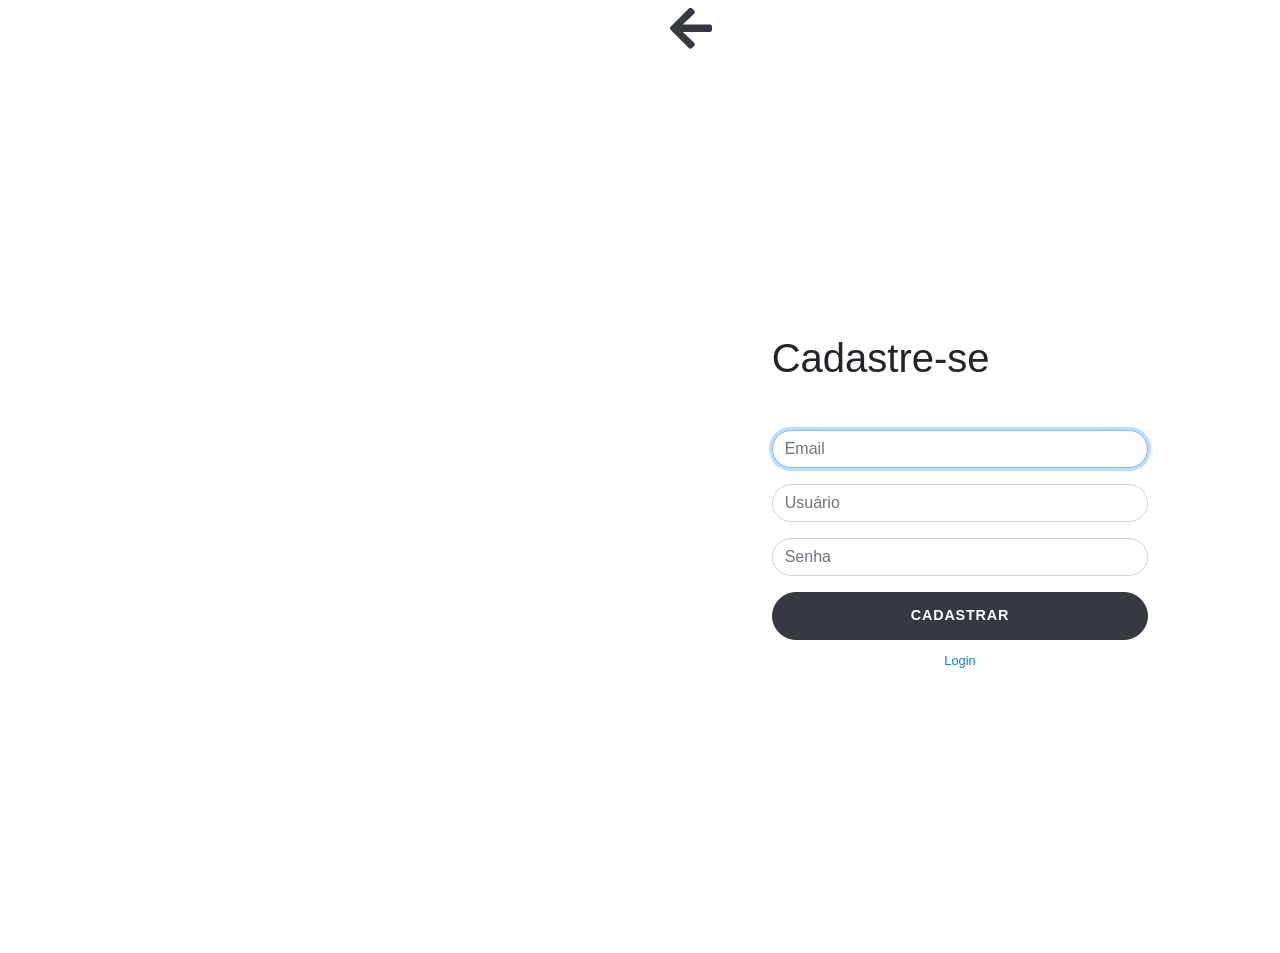
<file: ProjetoFrontEnd/register/register.html>
<!DOCTYPE html>
<html lang="en">

<head>
    <title>Cadastre-se</title>
    <meta charset="UTF-8">
    <meta name="viewport" content="width=device-width, initial-scale=1">
    <link rel="sortcut icon" href="../media/favicon.png" type="image/x-icon" />
    <link rel="stylesheet" href="https://maxcdn.bootstrapcdn.com/bootstrap/4.5.2/css/bootstrap.min.css">
    <link rel="stylesheet" href="styles.css">
    <link rel="stylesheet" href="https://use.fontawesome.com/releases/v5.7.0/css/all.css">

</head>

<body>
    <div class="container-fluid">
        <div class="row">
            <div class="d-none d-md-flex col-md-4 col-lg-6 bg-image"></div>
            <div class="col-md-8 col-lg-6">
                <div class="container mt-1">
                    <div class="row">
                        <div class="col-md-9 col-lg-8">
                            <a href="../index.html"> <i class="fa fa-arrow-left fa-3x text-dark"></i></a>
                        </div>
                    </div>
                </div>
                <div class="login d-flex align-items-center py-5">

                    <div class="container">
                        <div class="row">
                            <div class="col-md-9 col-lg-8 mx-auto">
                                <h1 class="login-heading mb-5">Cadastre-se</h1>
                                <form>
                                    <div class="form-label-group">
                                        <input type="email" name="email" class="form-control" placeholder="Email"
                                            required autofocus />
                                    </div>
                                    <div class="form-label-group">
                                        <input type="text" name="usuario" class="form-control" placeholder="Usuário"
                                            required />
                                    </div>
                                    <div class="form-label-group">
                                        <input type="password" name="senha" class="form-control" placeholder="Senha"
                                            required />
                                    </div>
                                    <button
                                        class="btn btn-lg btn-dark btn-block btn-login text-uppercase font-weight-bold mb-2"
                                        type="submit">Cadastrar</button>
                                    <div class="text-center">
                                        <a class="small" href="../login/login.html">Login</a></div>
                                </form>
                            </div>
                        </div>
                    </div>
                </div>
            </div>
        </div>
    </div>
</body>

</html>
</file>
<file: ProjetoFrontEnd/contato/contato.css>
.corpo{
   background-color:white;
   font-size: 1rem;
   font-weight: 400;
}

body {
    font-family: Arial, Helvetica, sans-serif;
  }
  
  * {
    box-sizing: border-box;
  }
  
input[type=text], select, textarea {
    width: 100%;
    padding: 12px;
    border: 1px solid #ccc;
    margin-top: 6px;
    margin-bottom: 16px;
    resize: vertical;
  }  
  input[type=email], select, textarea {
    width: 100%;
    padding: 12px;
    border: 1px solid #ccc;
    margin-top: 6px;
    margin-bottom: 16px;
    resize: vertical;
  }  

#contatofade{
  background-color: white;
}
.contato{
  text-align: justify;
  color: black;
}
.mapa{
  margin-left: auto;
  margin-right: auto;
}
.topo{
  height: 10%;  
}
</file>
<file: ProjetoFrontEnd/login/styles.css>
.login,
.image {
  min-height: 100vh;
  
}


.bg-image {
  background-image: url('https://static.wixstatic.com/media/faa16a_a52a8fa3e6d84533b038b74834b7b81c~mv2.jpg');
  background-size: cover;
  background-position: center;
}

.login-heading {
  font-weight: 300;
}

.btn-login {
  font-size: 0.9rem;
  letter-spacing: 0.05rem;
  padding: 0.75rem 1rem;
  border-radius: 2rem;
}

.form-label-group {
  position: relative;
  margin-bottom: 1rem;
}

.form-label-group>input,
.form-label-group>label {
  border-radius: 2rem;
}

#error{
  display:none;
  color:red;
}

#errosenha{
  display:none;
  color:red;
}
#errousuario{
  display:none;
  color:red;
}
</file>
<file: ProjetoFrontEnd/register/styles.css>
.login,
.image {
  min-height: 100vh;

}

.bg-image {
  background-image: url('https://images.unsplash.com/photo-1598367815092-a2c0cbc1ea3d?ixlib=rb-1.2.1&ixid=eyJhcHBfaWQiOjEyMDd9&auto=format&fit=crop&w=633&q=80');
  background-size: cover;
  background-position: center;
}

.login-heading {
  font-weight: 300;
}

.btn-login {
  font-size: 0.9rem;
  letter-spacing: 0.05rem;
  padding: 0.75rem 1rem;
  border-radius: 2rem;
}

.form-label-group {
  position: relative;
  margin-bottom: 1rem;
}

.form-label-group>input,
.form-label-group>label {
  border-radius: 2rem;
}

#error{
  display:none;
  color:red;
}
</file>
